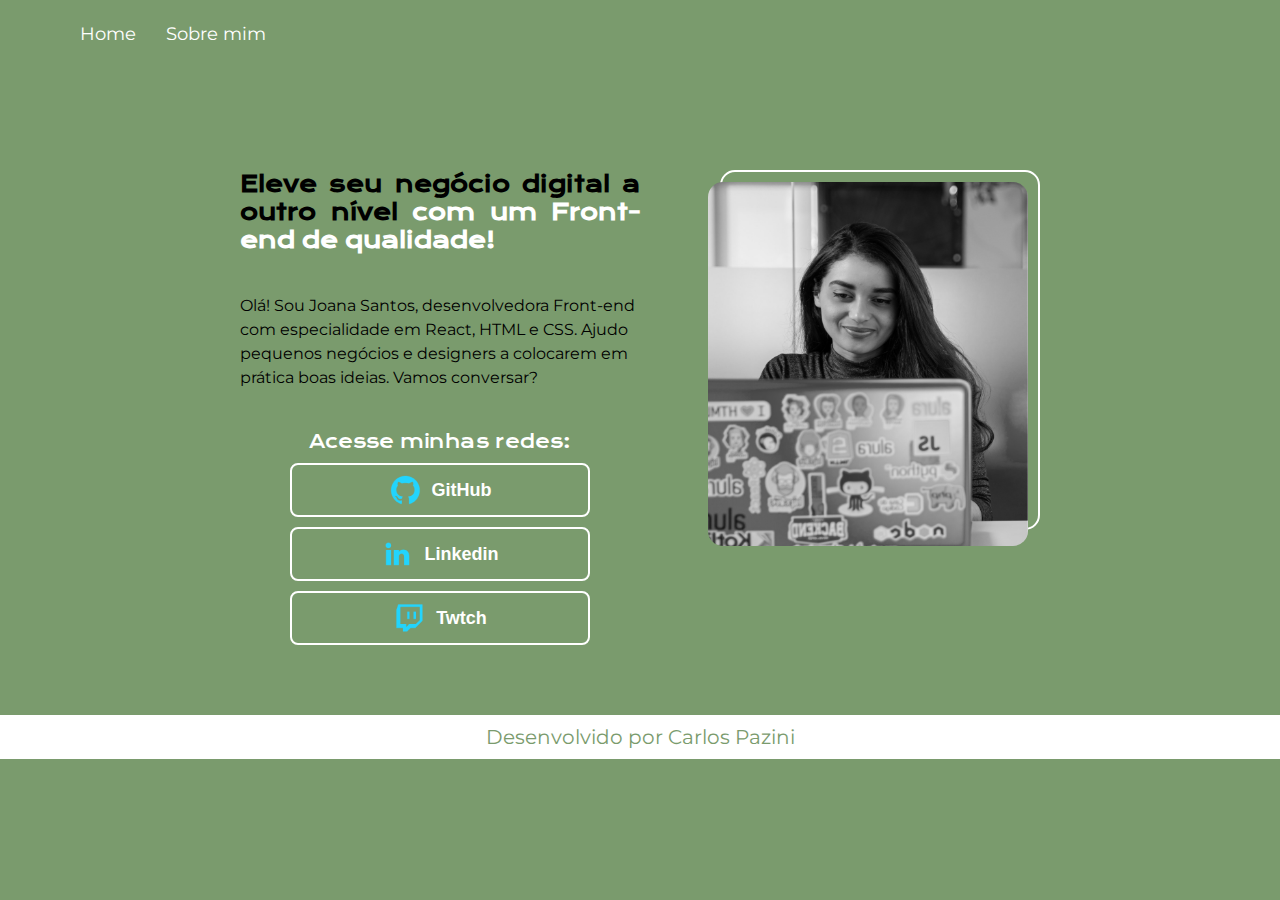
<file: fase1/html-css/proje/index.html>
<!DOCTYPE html>
<html lang="pt-br">
<head>
    <meta charset="UTF-8">
    <meta name="viewport" content="width=device-width, initial-scale=1.0">
    <title>Portifólio</title>
    <link rel="stylesheet" href="./styles/styles.css">
</head>
<body>
    <header class="cabecalho">
        <nav class="nav-cabecalho">
            <ul>
                <li>
                    <a href="#">Home</a>
                </li>
                <li>
                    <a href="./pages/about.html">Sobre mim</a>
                </li>
            </ul>
        </nav>
    </header>

    <main>
        <section id="section-conteudo">
            <h1>
                Eleve seu negócio digital a outro nível
                <strong>com um Front-end de qualidade!</strong>
            </h1>
            <p>
                Olá! Sou Joana Santos, desenvolvedora Front-end com especialidade em React, HTML e CSS. Ajudo pequenos negócios e designers a colocarem em prática boas ideias. Vamos conversar?
            </p>
            <div id="div-bt-redes">
                <h2>Acesse minhas redes:</h2>
                <nav>
                    <a href="" class="bt-redes">
                        <img src="./assets/github.png" alt="">
                        GitHub
                    </a>
                    <a href="" class="bt-redes">
                        <img src="./assets/linkedin.png" alt="">
                        Linkedin
                    </a>
                    <a href="" class="bt-redes">
                        <img src="./assets/twitch.png" alt="">
                        Twtch
                    </a>
                </nav>
            </div>
            
        </section>
        <section class="section-img">
            <img class="img-pessoa" src="assets/WhatsApp Image 2024-06-23 at 10.51.55.jpeg" alt="mulher na ferente de um computador">
        </section>
    </main>

    <footer class="rodape">
        Desenvolvido por Carlos Pazini
    </footer>
</body>
</html>
</file>
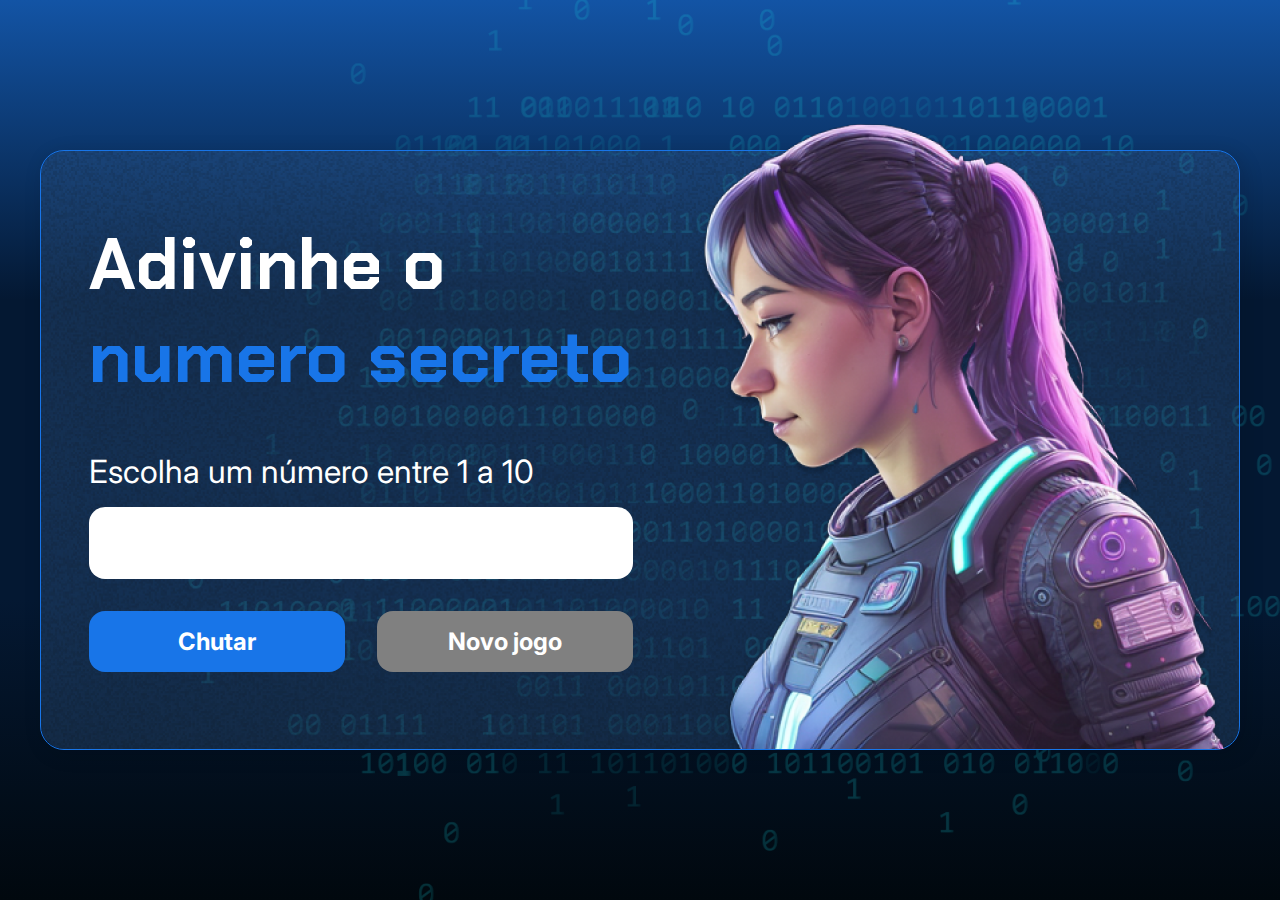
<file: fase1/lógica/js-curso-2-aula_1/index.html>
<!DOCTYPE html>
<html lang="pt-br">

<head>
    <meta charset="UTF-8">
    <meta name="viewport" content="width=device-width, initial-scale=1.0">
    <script src="https://code.responsivevoice.org/responsivevoice.js"></script>
    <link rel="preconnect" href="https://fonts.googleapis.com">
    <link rel="preconnect" href="https://fonts.gstatic.com" crossorigin>
    <link href="https://fonts.googleapis.com/css2?family=Chakra+Petch:wght@700&family=Inter:wght@400;700&display=swap"
        rel="stylesheet">
    <link rel="stylesheet" href="style.css">
    <title>JS Game</title>
</head>

<body>

    <div class="container">
        <div class="container__conteudo">
            <div class="container__informacoes">
                <div class="container__texto">
                    <h1>Adivinhe o <span class="container__texto-azul">numero secreto</span></h1>
                    <p class="texto__paragrafo">Escolha um número entre 1 a 10</p>
                </div>
                <input type="number" min="1" max="10" class="container__input">
                <div class="chute container__botoes">
                    <button onclick="verificarChute()" class="container__botao">Chutar</button>
                    <button onclick="novoJogo()" id="reiniciar" class="container__botao" disabled>Novo jogo</button>
                </div>
            </div>
            <img src="./img/ia.png" alt="Uma pessoa olhando para a esquerda" class="container__imagem-pessoa" />
        </div>
    </div>




    <script src="app.js" defer></script>
</body>

</html>
</file>
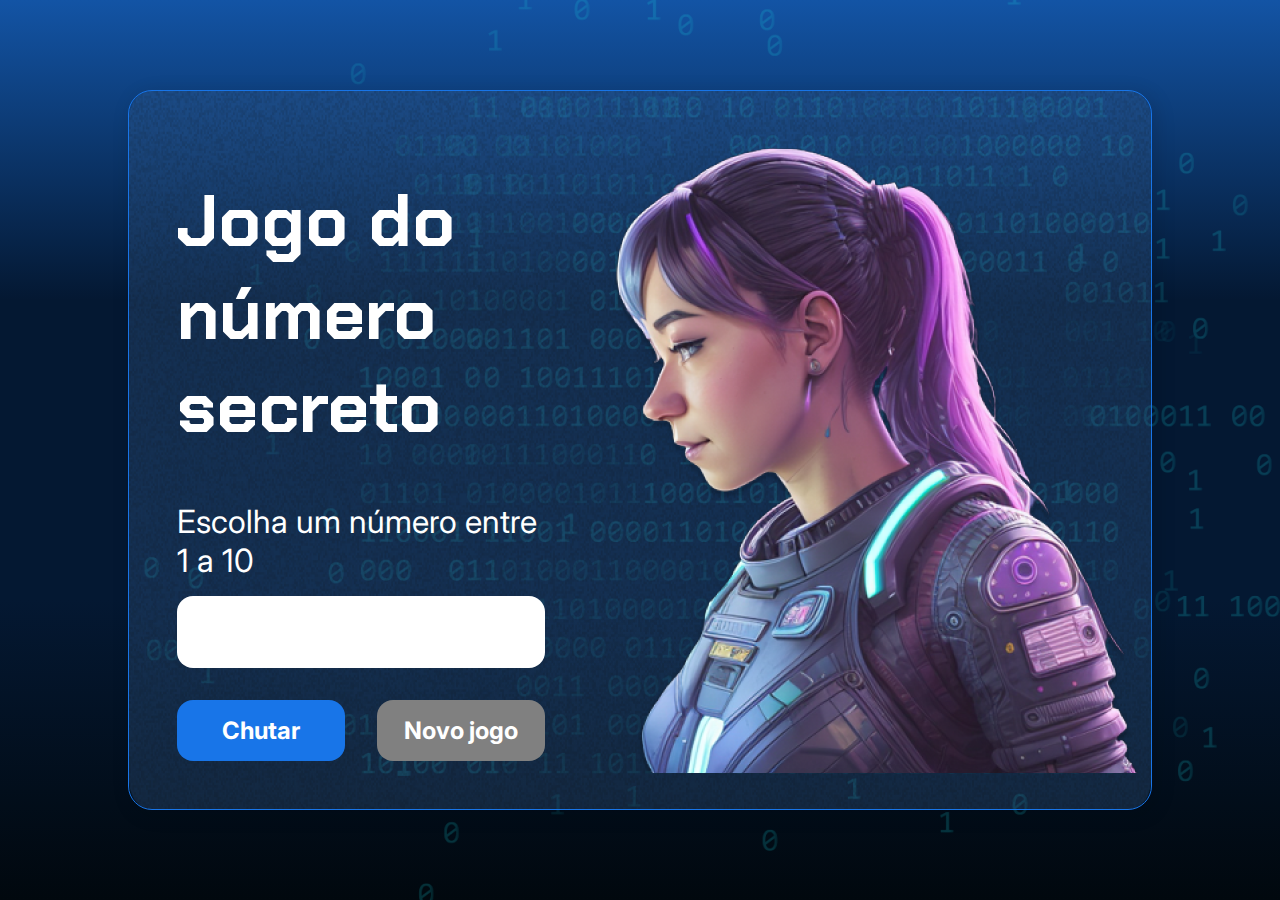
<file: fase1/lógica/js-curso-2-aula_3/index.html>
<!DOCTYPE html>
<html lang="pt-br">

<head>
    <meta charset="UTF-8">
    <meta name="viewport" content="width=device-width, initial-scale=1.0">
    <script src="https://code.responsivevoice.org/responsivevoice.js"></script>
    <link rel="preconnect" href="https://fonts.googleapis.com">
    <link rel="preconnect" href="https://fonts.gstatic.com" crossorigin>
    <link href="https://fonts.googleapis.com/css2?family=Chakra+Petch:wght@700&family=Inter:wght@400;700&display=swap"
        rel="stylesheet">
    <link rel="stylesheet" href="style.css">
    <title>JS Game</title>
</head>

<body>

    <div class="container">
        <div class="container__conteudo">
            <div class="container__informacoes">
                <div class="container__texto">
                    <h1>Adivinhe o <span class="container__texto-azul">numero secreto</span></h1>
                    <p class="texto__paragrafo">Escolha um número entre 1 a 10</p>
                </div>
                <input type="number" min="1" max="10" class="container__input">
                <div class="chute container__botoes">
                    <button onclick="verificarChute()" class="container__botao">Chutar</button>
                    <button onclick="reiniciarJogo()" id="reiniciar" class="container__botao" disabled>Novo jogo</button>
                </div>
            </div>
            <img src="./img/ia.png" alt="Uma pessoa olhando para a esquerda" class="container__imagem-pessoa" />
        </div>
    </div>




    <script src="app.js" defer></script>
</body>

</html>
</file>
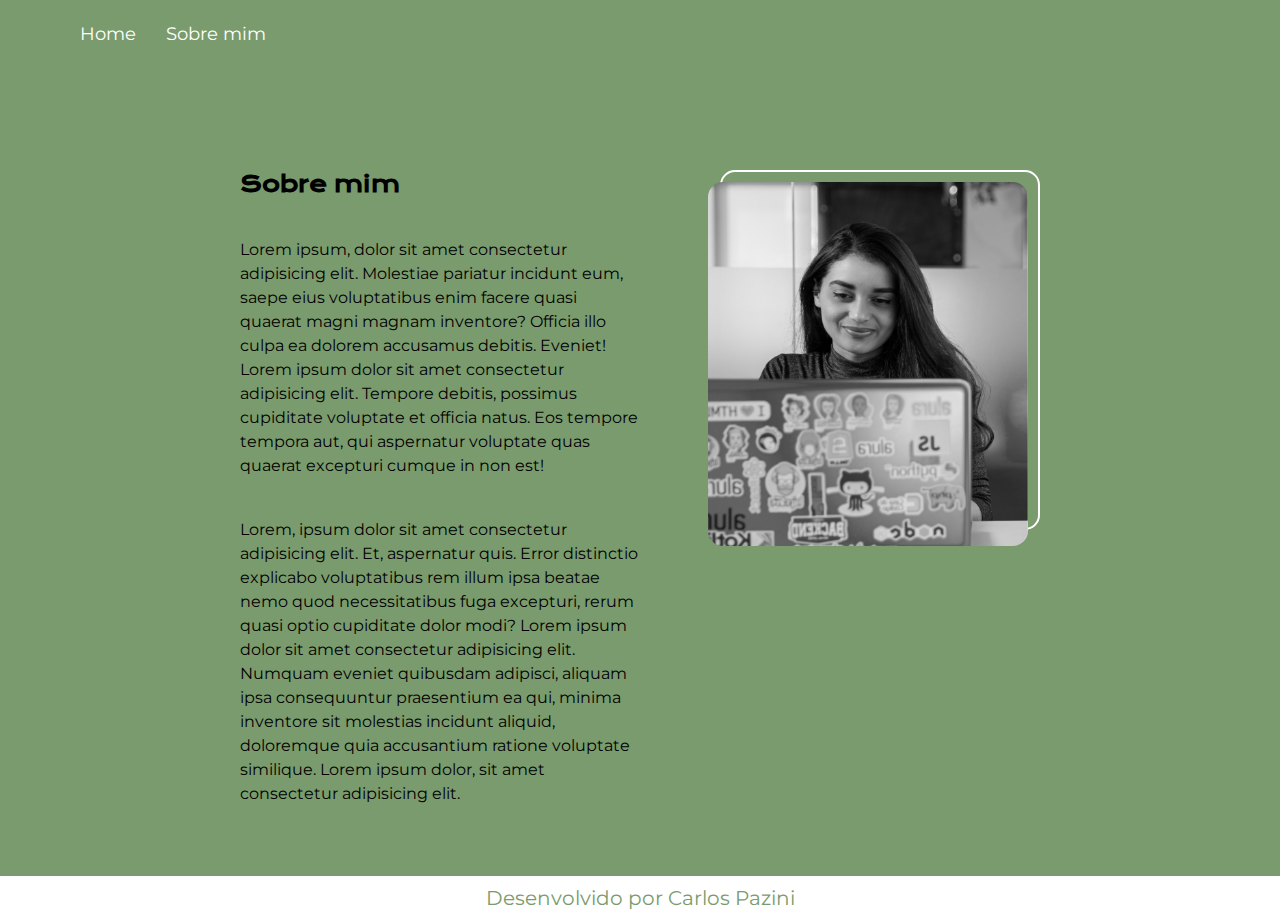
<file: fase1/html-css/proje/pages/about.html>
<!DOCTYPE html>
<html lang="en">
<head>
    <meta charset="UTF-8">
    <meta name="viewport" content="width=device-width, initial-scale=1.0">
    <title>Sobre mim</title>
    <link rel="stylesheet" href="../styles/styles.css">
</head>
<body>
    <header class="cabecalho">
        <nav class="nav-cabecalho">
            <ul>
                <li>
                    <a href="../index.html">Home</a>
                </li>
                <li>
                    <a href="#">Sobre mim</a>
                </li>
            </ul>
        </nav>
    </header>

    <main>
        <section id="section-conteudo">
            <h1>
                Sobre mim
            </h1>
            <p>
                Lorem ipsum, dolor sit amet consectetur adipisicing elit. Molestiae pariatur incidunt eum, saepe eius voluptatibus enim facere quasi quaerat magni magnam inventore? Officia illo culpa ea dolorem accusamus debitis. Eveniet! Lorem ipsum dolor sit amet consectetur adipisicing elit. Tempore debitis, possimus cupiditate voluptate et officia natus. Eos tempore tempora aut, qui aspernatur voluptate quas quaerat excepturi cumque in non est!
            </p>
            <p>
                Lorem, ipsum dolor sit amet consectetur adipisicing elit. Et, aspernatur quis. Error distinctio explicabo voluptatibus rem illum ipsa beatae nemo quod necessitatibus fuga excepturi, rerum quasi optio cupiditate dolor modi? Lorem ipsum dolor sit amet consectetur adipisicing elit. Numquam eveniet quibusdam adipisci, aliquam ipsa consequuntur praesentium ea qui, minima inventore sit molestias incidunt aliquid, doloremque quia accusantium ratione voluptate similique. Lorem ipsum dolor, sit amet consectetur adipisicing elit.
            </p>
        </section>
        <section class="section-img">
            <img class="img-pessoa" src="../assets/WhatsApp Image 2024-06-23 at 10.51.55.jpeg" alt="mulher na ferente de um computador">
        </section>
    </main>

    <footer class="rodape">
        Desenvolvido por Carlos Pazini
    </footer>

</body>
</html>
</file>
<file: fase1/html-css/proje/styles/styles.css>
@import url('https://fonts.googleapis.com/css2?family=Krona+One&display=swap');
@import url('https://fonts.googleapis.com/css2?family=Montserrat:ital,wght@0,100..900;1,100..900&display=swap');

:root {
    --cor-primaria: #7a9b6d;
    --cor-secundaria: #FFFF;

    --fonte-primaria: "Krona One", sans-serif;
    --fonte-secundaria: "Montserrat", sans-serif;
}

* {
    margin: 0;
    padding: 0;
    box-sizing: border-box;
    font-family: 'Trebuchet MS', 'Lucida Sans Unicode', 'Lucida Grande', 'Lucida Sans', Arial, sans-serif;
}

html {
    height: 100%;
}

body {
    background-color: var(--cor-primaria);
}

main {
    width: 800px;
    display: flex;
    flex-direction: row;
    flex-wrap: nowrap;
    justify-content: space-between;
    margin: 50px auto;
    padding-bottom: 20px;
    margin-top: 8%;
}

.cabecalho {
    padding: 23px;
    padding-left: 80px;
}

.cabecalho nav > ul {
    list-style-type: none;
    display: flex;
    flex-direction: row;
    gap: 30px;

}

.cabecalho nav > ul a {
    text-decoration: none;
    font-size: 18px;
    color: var(--cor-secundaria);
    font-family: var(--fonte-secundaria);
}

.cabecalho nav > ul a:hover {
    border-bottom: 1px solid  var(--cor-secundaria);
}
.img-pessoa {
    width: 320px;
    border-radius: 15px;
    position: absolute;
    top: 10px;
    right: 10px;
}

.section-img {
    position: relative;
    width: 320px;
    border-radius: 15px;
    border: 2px solid  var(--cor-secundaria);
    height: 360px;
}

#section-conteudo {
    width: 400px;
    display: flex;
    flex-direction: column;
    justify-content: center;
    gap: 40px;
}

h1 {
    text-align: justify;
    font-family: var(--fonte-primaria);
    font-size: 22px;
}

strong {
    color: var(--cor-secundaria);
    font-family: var(--fonte-primaria);
}

#div-bt-redes {
    display: flex;
    flex-direction: column;
    flex-wrap: nowrap;
    align-items: center;
}

#div-bt-redes > nav {
    display: flex;
    flex-direction: column;
    gap: 10px;
}

h2 {
    font-size: 18px;
    font-weight: 600;
    font-family: var(--fonte-primaria);
    margin-bottom: 10px;
    color: var(--cor-secundaria);
    font-weight: 400;
}

.bt-redes {
    display: flex;
    justify-content: center;
    align-items: center;
    gap: 10px;

    border: 2px solid var(--cor-secundaria);
    text-decoration: none;
    width: 300px;

    text-align: center;
    line-height: 50px;
    border-radius: 8px;
    font-weight: bold;

    font-size: 18px;
    color: var(--cor-secundaria);
}

.bt-redes:hover {
    background-color: var(--cor-secundaria);
    color: var(--cor-primaria);
}

p {
    line-height: 1.5;
    font-family: var(--fonte-secundaria);
}

.rodape {
    background-color: var(--cor-secundaria);
    color: var(--cor-primaria);
    font-family: var(--fonte-secundaria);
    padding: 10px;
    font-size: 20px;
    width: 100%;
    text-align: center;
}
</file>
<file: fase1/lógica/js-curso-2-aula_1/style.css>
* {
    box-sizing: border-box;
    margin: 0;
    padding: 0;
    color: white;
}

body {
    background: linear-gradient(#1354A5 0%, #041832 33.33%, #041832 66.67%, #01080E 100%);
    height: 100vh;
    display: flex;
    align-items: center;
    justify-content: center;
}


body::before {
    background-image: url("img/code.png");
    background-repeat: no-repeat;
    background-position: right;
    content: "";
    display: block;
    position: absolute;
    width: 100%;
    height: 100%;
    opacity: 0.4;
}

.container {
    width: 1200px;
    height: 600px;
    display: flex;
    align-items: center;
    justify-content: space-between;
    border-radius: 24px;
    border: 1px solid #1875E8;
    box-shadow: 4px 4px 20px 0px rgba(1, 8, 14, 0.15);
    background-image: url("img/Ruido.png");
    background-size: 100% 100%;
    position: relative;
}


.container__conteudo {
    display: flex;
    align-items: center;
    position: absolute;
    bottom: 0;
}

.container__informacoes {
    flex: 1;
    padding: 3rem;
}

.container__botao {
    border-radius: 16px;
    background: #1875E8;
    padding: 16px 24px;
    width: 100%;
    font-size: 24px;
    font-weight: 700;
    border: none;
    margin-top: 2rem;
}

button:disabled {
    background-color: gray;
}

.container__texto {
    margin: 16px 0 16px 0;
}

.container__texto-azul {
    color: #1875E8;
}

.container__input {
    width: 100%;
    height: 72px;
    border-radius: 16px;
    background-color: #FFF;
    border: none;
    color: #1875E8;
    padding: 2rem;
    font-size: 24px;
    font-weight: 700;
    font-family: 'Inter', sans-serif;
}

.container__botoes {
    display: flex;
    gap: 2em;
}

h1 {
    font-family: 'Chakra Petch', sans-serif;
    font-size: 72px;
    padding-bottom: 3rem;
}

p,
button {
    font-family: 'Inter', sans-serif;
}

.texto__paragrafo {
    font-size: 32px;
    font-weight: 400;
}
</file>
<file: fase1/lógica/js-curso-2-aula_3/style.css>
* {
    box-sizing: border-box;
    margin: 0;
    padding: 0;
    color: white;
}

body {
    background: linear-gradient(#1354A5 0%, #041832 33.33%, #041832 66.67%, #01080E 100%);
    height: 100vh;
    display: flex;
    align-items: center;
    justify-content: center;
}


body::before {
    background-image: url("img/code.png");
    background-repeat: no-repeat;
    background-position: right;
    content: "";
    display: block;
    position: absolute;
    width: 100%;
    height: 100%;
    opacity: 0.4;
}

.container {
    width: 80%;
    height: 80%;
    display: flex;
    align-items: center;
    justify-content: space-between;
    border-radius: 24px;
    border: 1px solid #1875E8;
    box-shadow: 4px 4px 20px 0px rgba(1, 8, 14, 0.15);
    background-image: url("img/Ruido.png");
    background-size: 100% 100%;
    position: relative;
}


.container__conteudo {
    display: flex;
    align-items: center;
    position: absolute;
    bottom: 0;
}

.container__informacoes {
    flex: 1;
    padding: 3rem;
}

.container__botao {
    border-radius: 16px;
    background: #1875E8;
    padding: 16px 24px;
    width: 100%;
    font-size: 24px;
    font-weight: 700;
    border: none;
    margin-top: 2rem;
}

.container__texto {
    margin: 16px 0 16px 0;
}

.container__texto-azul {
    color: #1875E8;
}

.container__input {
    width: 100%;
    height: 72px;
    border-radius: 16px;
    background-color: #FFF;
    border: none;
    color: #1875E8;
    padding: 2rem;
    font-size: 24px;
    font-weight: 700;
    font-family: 'Inter', sans-serif;
}

.container__botoes {
    display: flex;
    gap: 2em;
}

h1 {
    font-family: 'Chakra Petch', sans-serif;
    font-size: 72px;
    padding-bottom: 3rem;
}

p,
button {
    font-family: 'Inter', sans-serif;
}

.texto__paragrafo {
    font-size: 32px;
    font-weight: 400;
}

button:disabled {
    background-color: gray;
}

@media screen and (max-width: 1250px) {

    h1 {
        font-size: 50px;
    }

    .container__botao {
        font-size: 16px;
    }


    .texto__paragrafo {
        font-size: 24px;
    }

    .container__imagem-pessoa {
        display: none;
    }

    .container__conteudo {
        display: block;
        position: inherit;
    }

    .container__informacoes {
        padding: 1rem
    }
}
</file>
